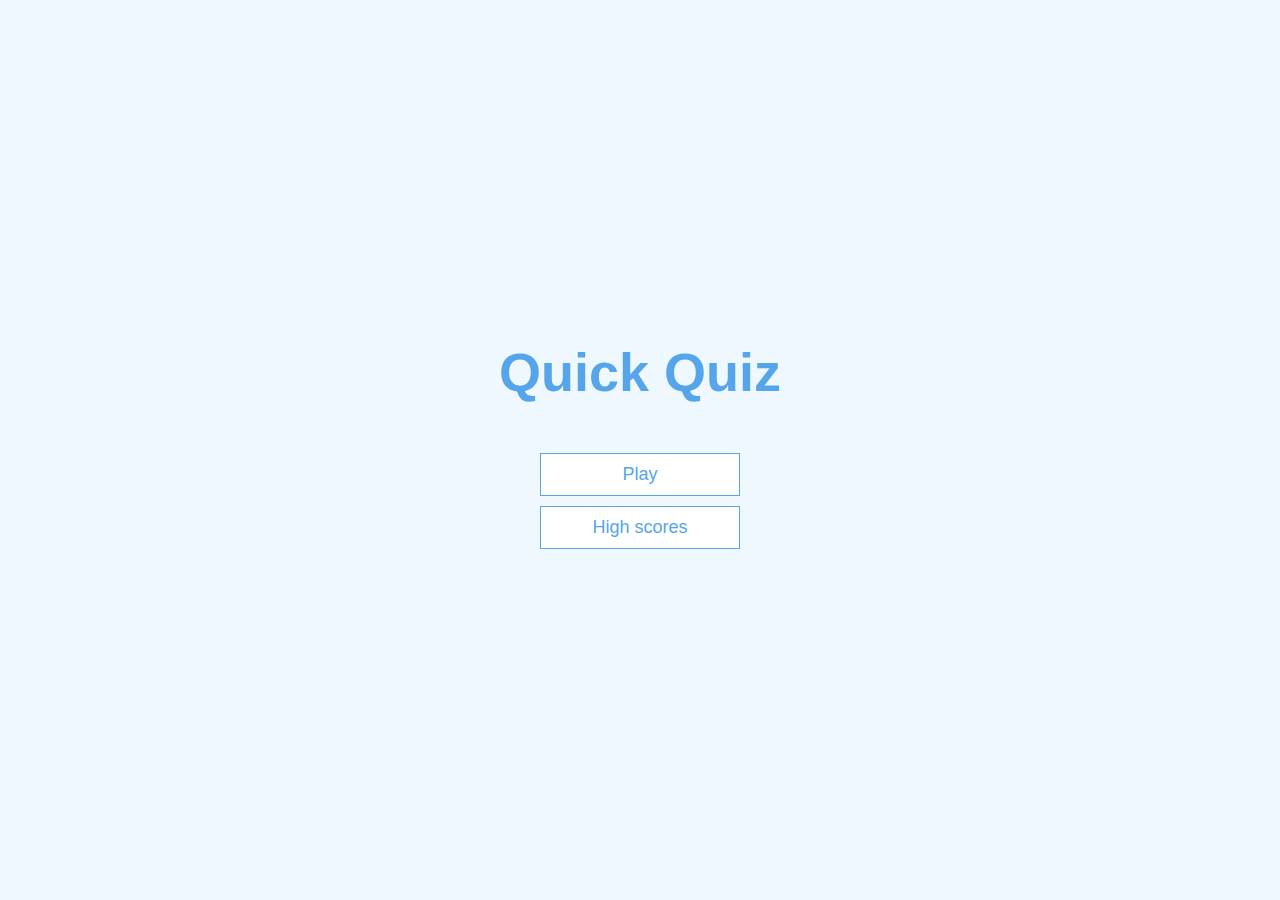
<file: index.html>
<!DOCTYPE html>
<html lang="en">

<head>

    <meta charset="UTF-8">
    <meta http-equiv="X-UA-Compatible" content="IE=edge">
    <meta name="viewport" content="width=device-width, initial-scale=1.0">
    <title>Quiz</title>
    <link rel="stylesheet" href="styles.css">

</head>

<body>
    <div class="container">
        <div id="home" class="flex-center flex-column">
            <h1>Quick Quiz</h1>
            <a class="btn" href="game.html">Play</a>
            <a class="btn" href="highscores.html">High scores</a>

        </div>
    </div>
    
</body>
</html>
</file>
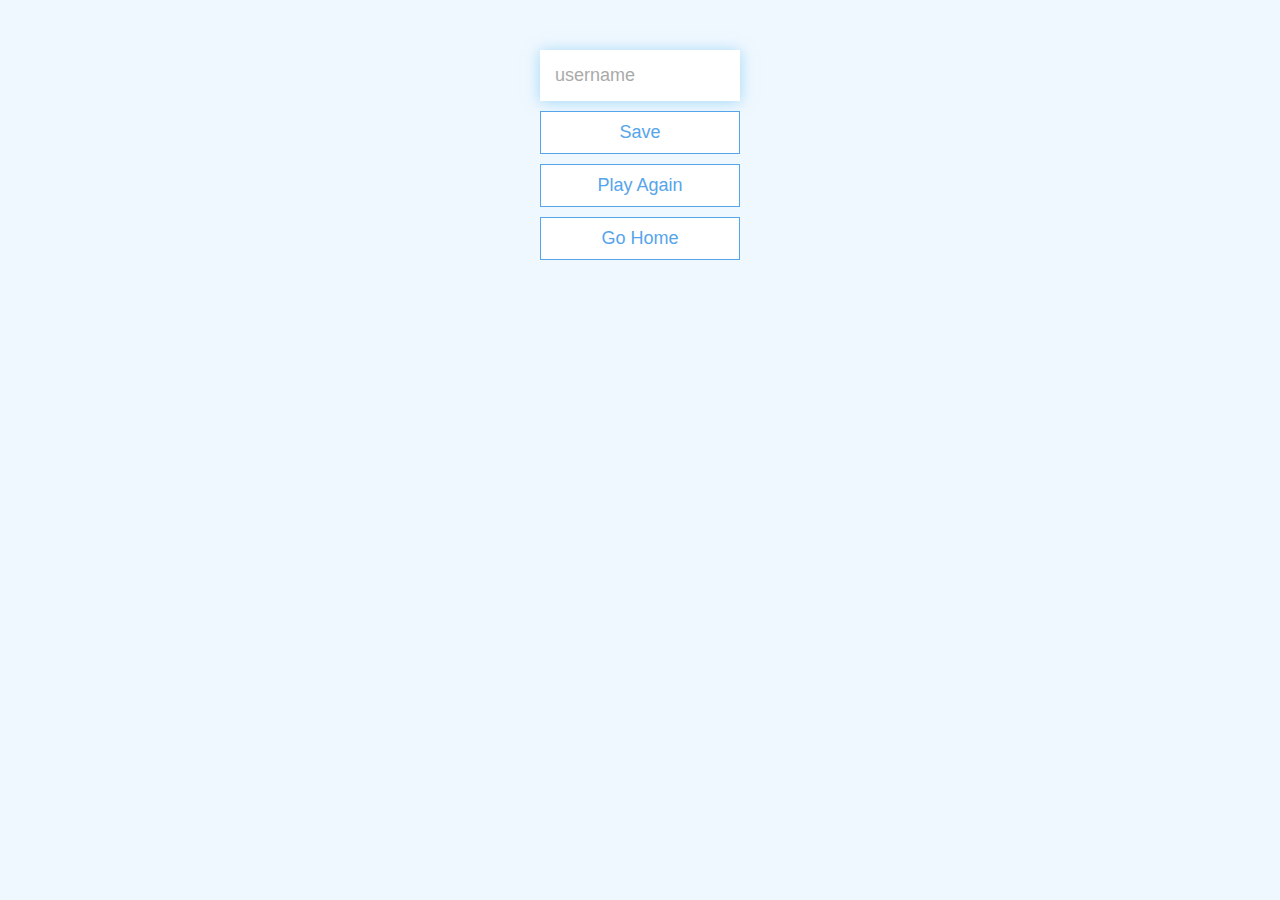
<file: end.html>
<!DOCTYPE html>
<html lang="en">
<head>
    <meta charset="UTF-8">
    <meta http-equiv="X-UA-Compatible" content="IE=edge">
    <meta name="viewport" content="width=device-width, initial-scale=1.0">
    <title>Congratulations</title>
    <link rel="stylesheet" href="styles.css">
</head>
<body>
    <div class="continer">
        <div id="end" class="flex-center flex-column">
            <h1 id="finalScore">0</h1>
            <form>
                <input
                type="text"
                name="username"
                id="username"
                placeholder="username"
                />
                <button 
                type="submit" 
                class="btn" 
                id="saveScoreBtn"
                onclick="saveHighScore(event)"
                disabled
                >
                Save
                </button>
            </form>
            <a class="btn" href="game.html">Play Again</a>
            <a class="btn" href="/">Go Home</a>
        </div>
    </div>
    <script src="end.js"></script>
    
</body>
</html>
</file>
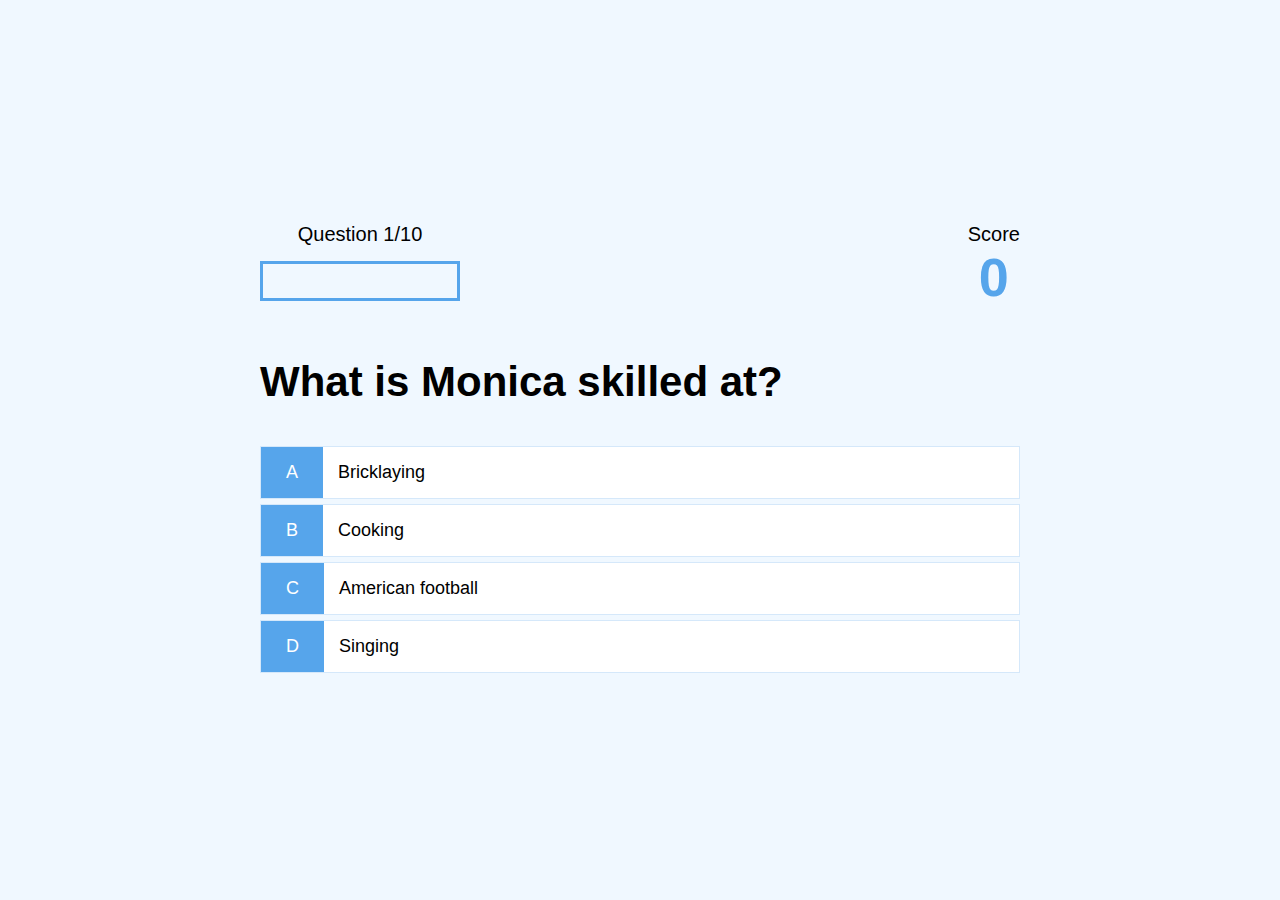
<file: game.html>
<!DOCTYPE html>
<html lang="en">
<head>
    <meta charset="UTF-8">
    <meta http-equiv="X-UA-Compatible" content="IE=edge">
    <meta name="viewport" content="width=device-width, initial-scale=1.0">
    <title>Quick Quiz Play</title>
    <link rel="stylesheet" href="styles.css">
    <link rel="stylesheet" href="game.css">

</head>
<body>
    <div class="container">
        <div id="game" class="justify-center flex-column">
            <div id="hud">
                <div id="hud-item">
                    <p id="progressText" class="hud-prefix">
                        Question
                    </p>
                    <div id="progressBar">
                        <div id="progressBarFull"></div>
                    </div>    
                </div>
                <div id="hud-item">
                    <p class="hud-prefix">
                        Score
                    </p>
                    <h1 class="hud-main-text" id="score">
                        0
                    </h1>
                </div>
            </div>
            <h2 id="question">What is the answer to this question?</h2>
            <div class="choice-container">
                <p class="choice-prefix">A</p>
                <p class="p choice-text" data-number="1">Choice 1</p>
            </div>
            <div class="choice-container">
                <p class="choice-prefix">B</p>
                <p class="p choice-text" data-number="2">Choice 2</p>
            </div>
            <div class="choice-container">
                <p class="choice-prefix">C</p>
                <p class="p choice-text" data-number="3">Choice 3</p>
            </div>
            <div class="choice-container">
                <p class="choice-prefix">D</p>
                <p class="p choice-text" data-number="4">Choice 4</p>
            </div>
        </div>
    </div>
    <script src="game.js"></script>
</body>
</html>
</file>
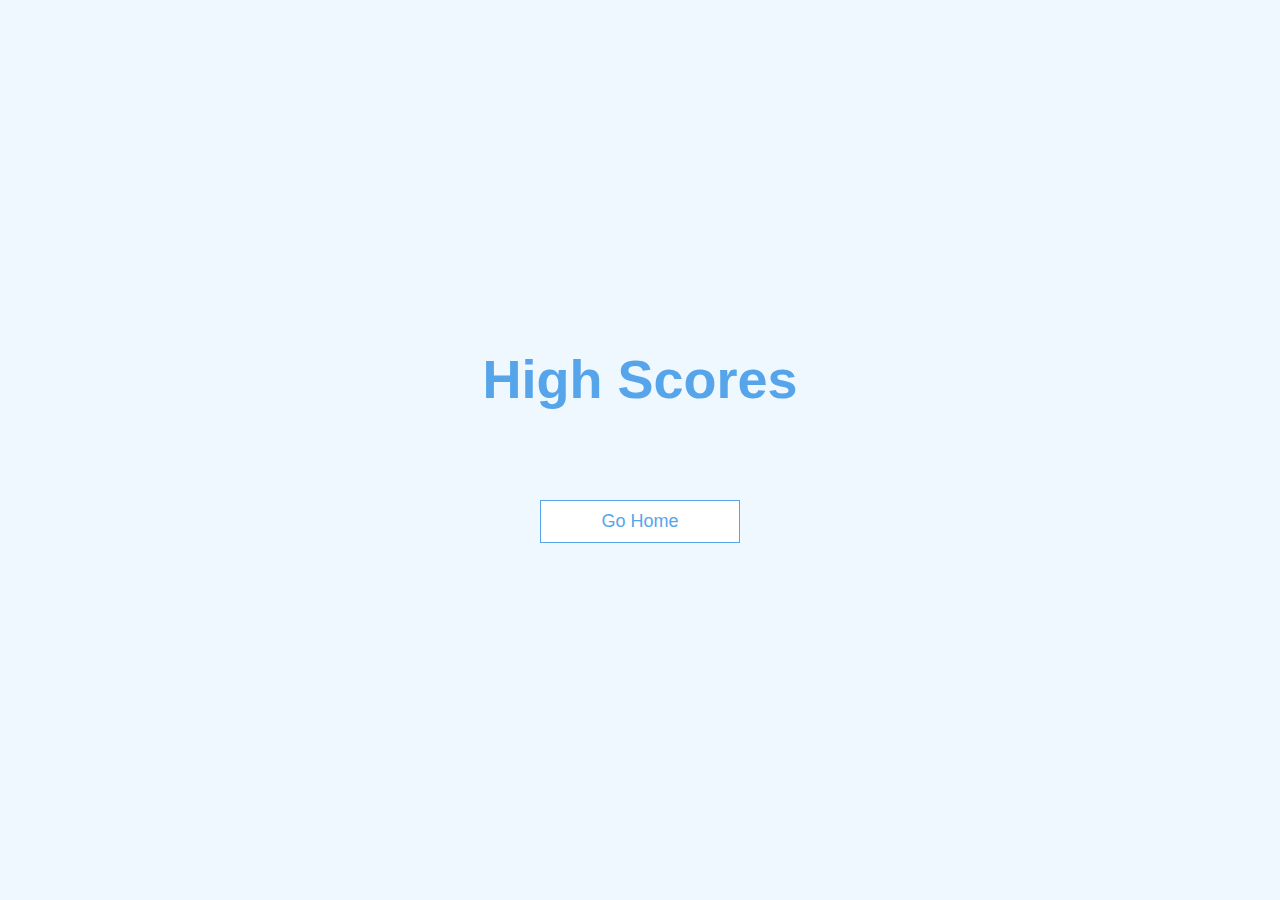
<file: highscores.html>
<!DOCTYPE html>
<html lang="en">
  <head>
    <meta charset="UTF-8" />
    <meta name="viewport" content="width=device-width, initial-scale=1.0" />
    <meta http-equiv="X-UA-Compatible" content="ie=edge" />
    <title>High Scores</title>
    <link rel="stylesheet" href="styles.css" />
    <link rel="stylesheet" href="highscores.css" />
  </head>
  <body>
    <div class="container">
      <div id="highScores" class="flex-center flex-column">
        <h1 id="finalScore">High Scores</h1>
        <ul id="highScoresList"></ul>
        <a class="btn" href="index.html">Go Home</a>
      </div>
    </div>
    <script src="highscores.js"></script>
  </body>
</html>
</file>
<file: styles.css>
:root {
    background-color: aliceblue;
    font-size: 62.5%;
}

* {
    box-sizing: border-box;
    font-family: Arial, Helvetica, sans-serif;
    margin: 0;
    padding: 0;
    color: black;
}

h1,
h2,
h3,
h4 {
  margin-bottom: 1rem;
}

h1 {
  font-size: 5.4rem;
  color: #56a5eb;
  margin-bottom: 5rem;
}

h1 > span {
  font-size: 2.4rem;
  font-weight: 500;
}

h2 {
  font-size: 4.2rem;
  margin-bottom: 4rem;
  font-weight: 700;
}

h3 {
  font-size: 2.8rem;
  font-weight: 500;
}

/* UTILITIES */

.container {
  width: 100vw;
  height: 100vh;
  display: flex;
  justify-content: center;
  align-items: center;
  max-width: 80rem;
  margin: 0 auto;
  padding: 2rem;
}

.container > * {
  width: 100%;
}

.flex-column {
  display: flex;
  flex-direction: column;
}

.flex-center {
  justify-content: center;
  align-items: center;
}

.justify-center {
  justify-content: center;
}

.text-center {
  text-align: center;
}

.hidden {
  display: none;
}

/* BUTTONS */
.btn {
  font-size: 1.8rem;
  padding: 1rem 0;
  width: 20rem;
  text-align: center;
  border: 0.1rem solid #56a5eb;
  margin-bottom: 1rem;
  text-decoration: none;
  color: #56a5eb;
  background-color: white;
}

.btn:hover {
  cursor: pointer;
  box-shadow: 0 0.4rem 1.4rem 0 rgba(86, 185, 235, 0.5);
  transform: translateY(-0.1rem);
  transition: transform 150ms;
}

.btn[disabled]:hover {
  cursor: not-allowed;
  box-shadow: none;
  transform: none;
}

form {
  width: 100%;
  display: flex;
  flex-direction: column;
  align-items: center;
}

input {
  margin-bottom: 1rem;
  width: 20rem;
  padding: 1.5rem;
  font-size: 1.8rem;
  border: none;
  box-shadow: 0 0.1rem 1.4rem 0 rgba(86, 185, 235, 0.5);
}

input::placeholder {
  color: #aaa;
}
</file>
<file: game.css>
.choice-container {
    display: flex;
    margin-bottom: 0.5rem;
    width: 100%;
    font-size: 1.8rem;
    border: 0.1rem solid rgb(86, 165, 235, 0.25);
    background-color: white;
  }
  
  .choice-container:hover {
    cursor: pointer;
    box-shadow: 0 0.4rem 1.4rem 0 rgba(86, 185, 235, 0.5);
    transform: translateY(-0.1rem);
    transition: transform 150ms;
  }
  
  .choice-prefix {
    padding: 1.5rem 2.5rem;
    background-color: #56a5eb;
    color: white;
  }
  
  .choice-text {
    padding: 1.5rem;
    width: 100%;
  }

  .correct {
    background-color: #28a745;
  }
  
  .incorrect {
    background-color: #dc3545;
  }
  
  #hud {
    display: flex;
    justify-content: space-between;
  }
  
  .hud-prefix {
    text-align: center;
    font-size: 2rem;
  }
  
  .hud-main-text {
    text-align: center;
  }
  
  #progressBar {
    width: 20rem;
    height: 4rem;
    border: 0.3rem solid #56a5eb;
    margin-top: 1.5rem;
  }
  
  #progressBarFull {
    height: 3.4rem;
    background-color: #56a5eb;
    width: 0%;
  }
</file>
<file: highscores.css>
#highScoresList {
    list-style: none;
    padding-left: 0;
    margin-bottom: 4rem;
  }
  
  .high-score {
    font-size: 2.8rem;
    margin-bottom: 0.5rem;
  }
  
  .high-score:hover {
    transform: scale(1.025);
  }
</file>
